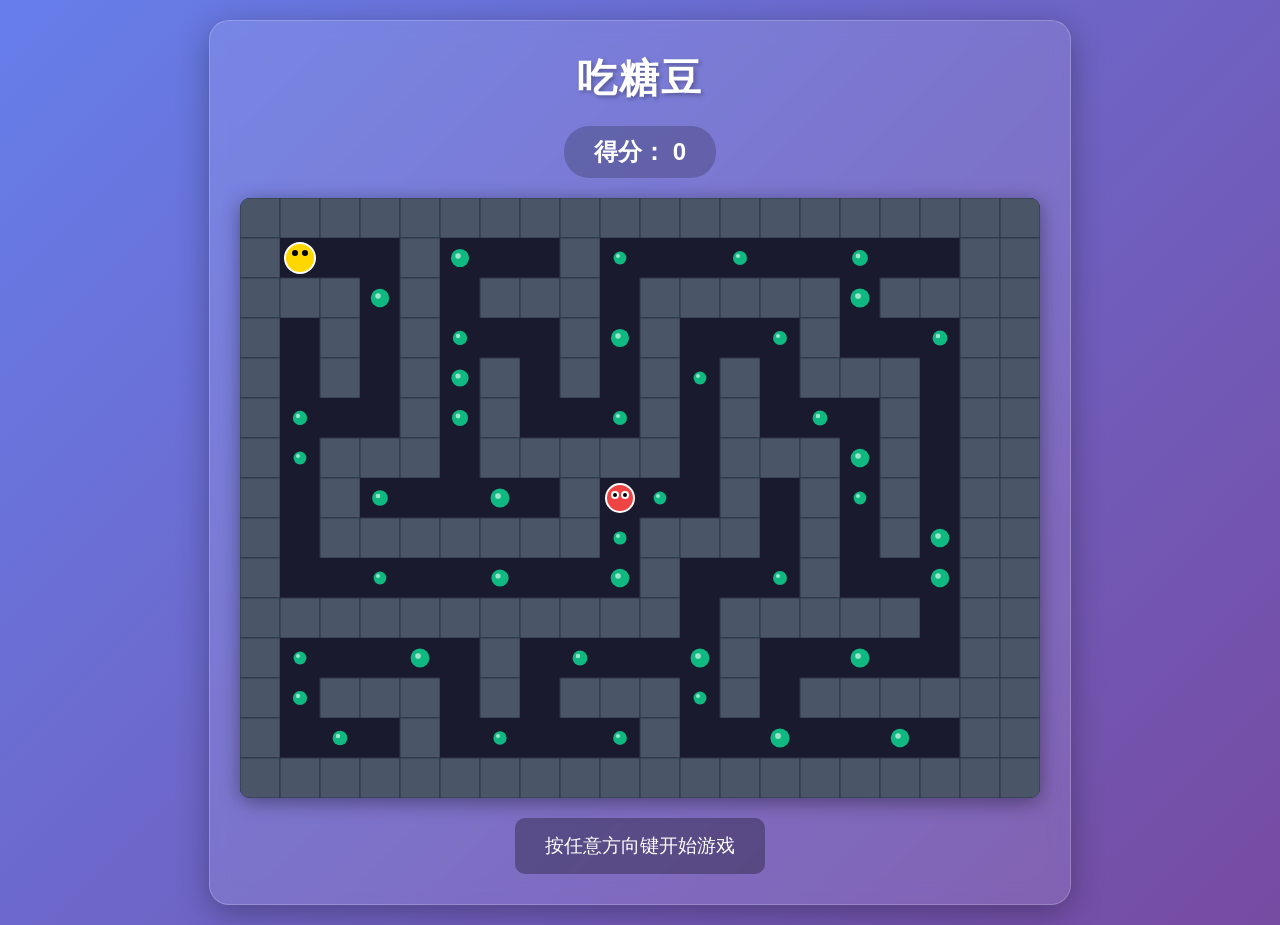
<file: index.html>
<!DOCTYPE html>
<html lang="zh-CN">
<head>
    <meta charset="UTF-8">
    <meta name="viewport" content="width=device-width, initial-scale=1.0">
    <title>吃糖豆 - 休闲小游戏</title>
    <link rel="stylesheet" href="style.css">
</head>
<body>
    <div class="game-container">
        <h1 class="game-title">吃糖豆</h1>
        <div class="score-board">
            <span>得分：</span>
            <span id="score">0</span>
        </div>
        <canvas id="gameCanvas"></canvas>
        <div class="game-message" id="gameMessage">按任意方向键开始游戏</div>
    </div>
    <script src="game.js"></script>
</body>
</html>
</file>
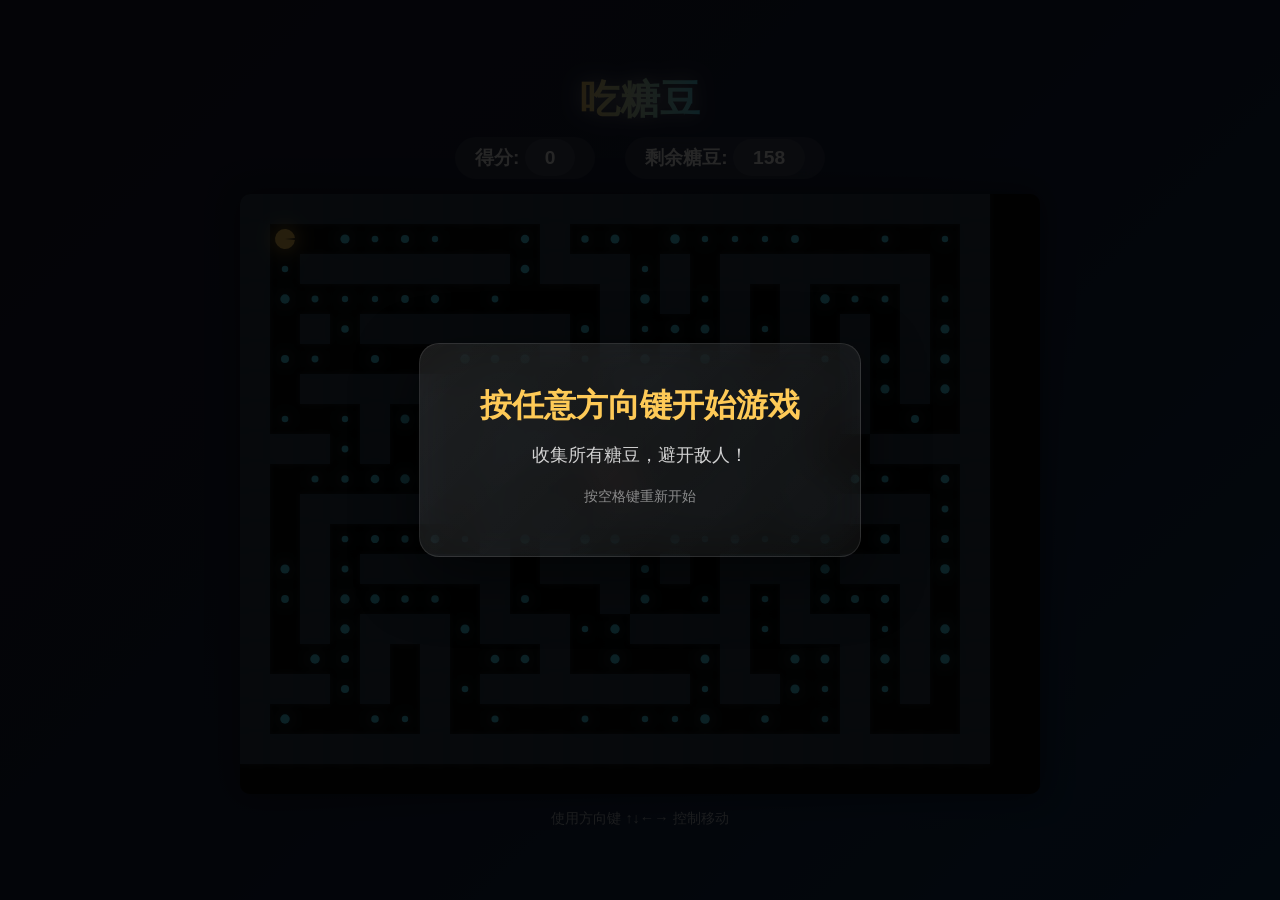
<file: pacman-game/index.html>
<!DOCTYPE html>
<html lang="zh-CN">
<head>
    <meta charset="UTF-8">
    <meta name="viewport" content="width=device-width, initial-scale=1.0">
    <title>吃糖豆小游戏</title>
    <link rel="stylesheet" href="style.css">
</head>
<body>
    <div class="game-container">
        <div class="game-header">
            <h1>吃糖豆</h1>
            <div class="score-board">
                <span>得分: <span id="score">0</span></span>
                <span>剩余糖豆: <span id="remaining">0</span></span>
            </div>
        </div>
        <canvas id="gameCanvas"></canvas>
        <div class="game-info">
            <p>使用方向键 ↑↓←→ 控制移动</p>
        </div>
    </div>
    
    <!-- 游戏状态遮罩层 -->
    <div id="gameOverlay" class="overlay">
        <div class="overlay-content">
            <h2 id="overlayTitle">按任意方向键开始游戏</h2>
            <p id="overlayMessage">收集所有糖豆，避开敌人！</p>
            <p id="overlayHint" class="hint">按空格键重新开始</p>
        </div>
    </div>

    <script src="game.js"></script>
</body>
</html>
</file>
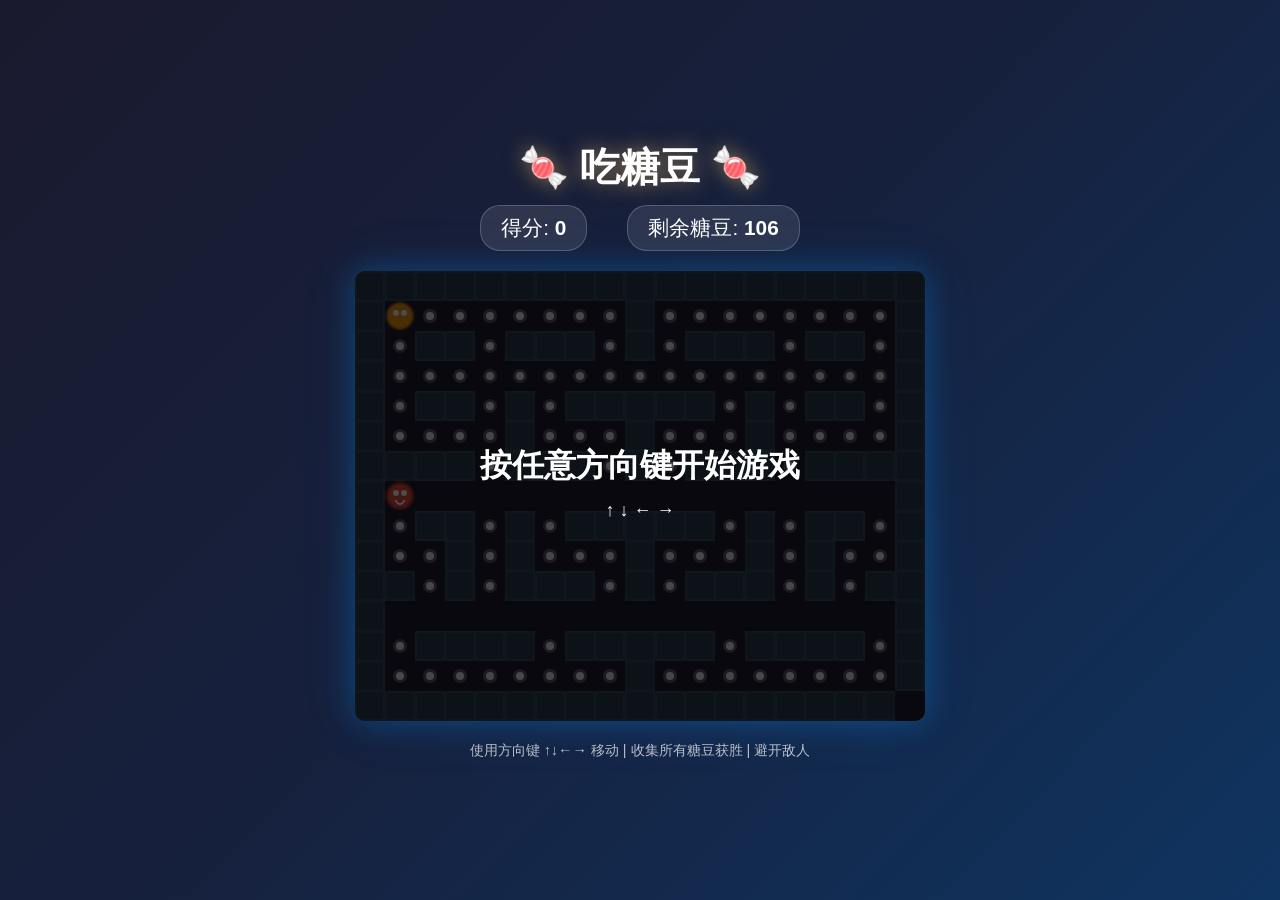
<file: game.html>
<!DOCTYPE html>
<html lang="zh-CN">
<head>
    <meta charset="UTF-8">
    <meta name="viewport" content="width=device-width, initial-scale=1.0">
    <title>吃糖豆小游戏</title>
    <style>
        * {
            margin: 0;
            padding: 0;
            box-sizing: border-box;
        }
        body {
            display: flex;
            justify-content: center;
            align-items: center;
            min-height: 100vh;
            background: linear-gradient(135deg, #1a1a2e 0%, #16213e 50%, #0f3460 100%);
            font-family: 'Segoe UI', Tahoma, Geneva, Verdana, sans-serif;
        }
        .game-container {
            display: flex;
            flex-direction: column;
            align-items: center;
            gap: 20px;
        }
        .header {
            text-align: center;
            color: #fff;
        }
        .header h1 {
            font-size: 2.5rem;
            margin-bottom: 10px;
            text-shadow: 0 0 20px rgba(255, 200, 100, 0.5);
        }
        .score-board {
            display: flex;
            gap: 40px;
            font-size: 1.3rem;
        }
        .score-board span {
            background: rgba(255, 255, 255, 0.1);
            padding: 8px 20px;
            border-radius: 20px;
            border: 1px solid rgba(255, 255, 255, 0.2);
        }
        #gameCanvas {
            border-radius: 10px;
            box-shadow: 0 0 30px rgba(0, 150, 255, 0.3), 
                        0 0 60px rgba(0, 150, 255, 0.1);
        }
        .instructions {
            color: rgba(255, 255, 255, 0.7);
            font-size: 0.9rem;
            text-align: center;
        }
    </style>
</head>
<body>
    <div class="game-container">
        <div class="header">
            <h1>🍬 吃糖豆 🍬</h1>
            <div class="score-board">
                <span>得分: <strong id="score">0</strong></span>
                <span>剩余糖豆: <strong id="remaining">0</strong></span>
            </div>
        </div>
        <canvas id="gameCanvas"></canvas>
        <div class="instructions">
            <p>使用方向键 ↑↓←→ 移动 | 收集所有糖豆获胜 | 避开敌人</p>
        </div>
    </div>

    <script>
        // ==================== 游戏配置 ====================
        const CONFIG = {
            CELL_SIZE: 30,
            PLAYER_SPEED: 2,
            ENEMY_SPEED: 1.5,
            PLAYER_RADIUS: 12,
            ENEMY_RADIUS: 12,
            DOT_RADIUS: 4,
            COLORS: {
                WALL: '#2c3e50',
                WALL_BORDER: '#34495e',
                PATH: '#1a1a2e',
                PLAYER: '#f39c12',
                PLAYER_BORDER: '#e67e22',
                ENEMY: '#e74c3c',
                ENEMY_BORDER: '#c0392b',
                DOT: '#ecf0f1',
                DOT_GLOW: 'rgba(236, 240, 241, 0.3)'
            }
        };

        // ==================== 迷宫地图数据 ====================
        // 0 = 通道, 1 = 墙体
        const MAZE_TEMPLATE = [
            [1,1,1,1,1,1,1,1,1,1,1,1,1,1,1,1,1,1,1],
            [1,0,0,0,0,0,0,0,0,1,0,0,0,0,0,0,0,0,1],
            [1,0,1,1,0,1,1,1,0,1,0,1,1,1,0,1,1,0,1],
            [1,0,0,0,0,0,0,0,0,0,0,0,0,0,0,0,0,0,1],
            [1,0,1,1,0,1,0,1,1,1,1,1,0,1,0,1,1,0,1],
            [1,0,0,0,0,1,0,0,0,1,0,0,0,1,0,0,0,0,1],
            [1,1,1,1,0,1,1,1,0,1,0,1,1,1,0,1,1,1,1],
            [1,0,0,0,0,0,0,0,0,0,0,0,0,0,0,0,0,0,1],
            [1,0,1,1,0,1,0,1,1,1,1,1,0,1,0,1,1,0,1],
            [1,0,0,1,0,1,0,0,0,1,0,0,0,1,0,1,0,0,1],
            [1,1,0,1,0,1,1,1,0,1,0,1,1,1,0,1,0,1,1],
            [1,0,0,0,0,0,0,0,0,0,0,0,0,0,0,0,0,0,1],
            [1,0,1,1,1,1,0,1,1,1,1,1,0,1,1,1,1,0,1],
            [1,0,0,0,0,0,0,0,0,1,0,0,0,0,0,0,0,0,1],
            [1,1,1,1,1,1,1,1,1,1,1,1,1,1,1,1,1,1]
        ];

        // ==================== 游戏状态 ====================
        const GameState = {
            WAITING: 'waiting',
            PLAYING: 'playing',
            WIN: 'win',
            GAME_OVER: 'game_over'
        };

        // ==================== 游戏类 ====================
        class Game {
            constructor() {
                this.canvas = document.getElementById('gameCanvas');
                this.ctx = this.canvas.getContext('2d');
                this.scoreElement = document.getElementById('score');
                this.remainingElement = document.getElementById('remaining');
                
                this.maze = [];
                this.dots = [];
                this.score = 0;
                this.state = GameState.WAITING;
                
                this.initCanvas();
                this.initMaze();
                this.initPlayer();
                this.initEnemy();
                this.initDots();
                
                this.setupControls();
                this.gameLoop();
            }

            // 初始化画布尺寸
            initCanvas() {
                this.cols = MAZE_TEMPLATE[0].length;
                this.rows = MAZE_TEMPLATE.length;
                this.canvas.width = this.cols * CONFIG.CELL_SIZE;
                this.canvas.height = this.rows * CONFIG.CELL_SIZE;
            }

            // 初始化迷宫
            initMaze() {
                this.maze = MAZE_TEMPLATE.map(row => [...row]);
            }

            // 初始化玩家
            initPlayer() {
                this.player = {
                    x: 1.5 * CONFIG.CELL_SIZE,
                    y: 1.5 * CONFIG.CELL_SIZE,
                    radius: CONFIG.PLAYER_RADIUS,
                    speed: CONFIG.PLAYER_SPEED,
                    dx: 0,
                    dy: 0,
                    nextDx: 0,
                    nextDy: 0
                };
            }

            // 初始化敌人
            initEnemy() {
                this.enemy = {
                    x: 1.5 * CONFIG.CELL_SIZE,
                    y: 7.5 * CONFIG.CELL_SIZE,
                    radius: CONFIG.ENEMY_RADIUS,
                    speed: CONFIG.ENEMY_SPEED,
                    patrolPath: this.generatePatrolPath(),
                    currentPathIndex: 0,
                    direction: 1
                };
            }

            // 生成敌人巡逻路径（沿着迷宫外圈通道）
            generatePatrolPath() {
                return [
                    { x: 1.5 * CONFIG.CELL_SIZE, y: 7.5 * CONFIG.CELL_SIZE },
                    { x: 17.5 * CONFIG.CELL_SIZE, y: 7.5 * CONFIG.CELL_SIZE },
                    { x: 17.5 * CONFIG.CELL_SIZE, y: 11.5 * CONFIG.CELL_SIZE },
                    { x: 1.5 * CONFIG.CELL_SIZE, y: 11.5 * CONFIG.CELL_SIZE }
                ];
            }

            // 初始化糖豆
            initDots() {
                this.dots = [];
                for (let row = 0; row < this.rows; row++) {
                    for (let col = 0; col < this.cols; col++) {
                        if (this.maze[row][col] === 0) {
                            const isPlayerStart = (row === 1 && col === 1);
                            const isEnemyPath = (row === 7 || row === 11) && col >= 1 && col <= 17;
                            
                            if (!isPlayerStart && !isEnemyPath) {
                                this.dots.push({
                                    x: (col + 0.5) * CONFIG.CELL_SIZE,
                                    y: (row + 0.5) * CONFIG.CELL_SIZE,
                                    radius: CONFIG.DOT_RADIUS,
                                    collected: false
                                });
                            }
                        }
                    }
                }
                this.updateRemaining();
            }

            // 设置键盘控制
            setupControls() {
                document.addEventListener('keydown', (e) => {
                    if (this.state === GameState.WAITING) {
                        if (['ArrowUp', 'ArrowDown', 'ArrowLeft', 'ArrowRight'].includes(e.key)) {
                            this.state = GameState.PLAYING;
                        }
                    }
                    
                    if (this.state === GameState.PLAYING) {
                        switch(e.key) {
                            case 'ArrowUp':
                                this.player.nextDx = 0;
                                this.player.nextDy = -1;
                                e.preventDefault();
                                break;
                            case 'ArrowDown':
                                this.player.nextDx = 0;
                                this.player.nextDy = 1;
                                e.preventDefault();
                                break;
                            case 'ArrowLeft':
                                this.player.nextDx = -1;
                                this.player.nextDy = 0;
                                e.preventDefault();
                                break;
                            case 'ArrowRight':
                                this.player.nextDx = 1;
                                this.player.nextDy = 0;
                                e.preventDefault();
                                break;
                        }
                    }
                    
                    if (this.state === GameState.GAME_OVER || this.state === GameState.WIN) {
                        if (e.key === ' ') {
                            this.restart();
                            e.preventDefault();
                        }
                    }
                });
            }

            // 重启游戏
            restart() {
                this.score = 0;
                this.state = GameState.WAITING;
                this.initPlayer();
                this.initEnemy();
                this.initDots();
                this.scoreElement.textContent = '0';
            }

            // 更新剩余糖豆数
            updateRemaining() {
                const remaining = this.dots.filter(d => !d.collected).length;
                this.remainingElement.textContent = remaining;
            }

            // 碰撞检测：圆形与墙体
            canMove(x, y, radius) {
                const left = x - radius;
                const right = x + radius;
                const top = y - radius;
                const bottom = y + radius;
                
                const corners = [
                    { col: Math.floor(left / CONFIG.CELL_SIZE), row: Math.floor(top / CONFIG.CELL_SIZE) },
                    { col: Math.floor(right / CONFIG.CELL_SIZE), row: Math.floor(top / CONFIG.CELL_SIZE) },
                    { col: Math.floor(left / CONFIG.CELL_SIZE), row: Math.floor(bottom / CONFIG.CELL_SIZE) },
                    { col: Math.floor(right / CONFIG.CELL_SIZE), row: Math.floor(bottom / CONFIG.CELL_SIZE) }
                ];
                
                for (const corner of corners) {
                    if (corner.row < 0 || corner.row >= this.rows || 
                        corner.col < 0 || corner.col >= this.cols) {
                        return false;
                    }
                    if (this.maze[corner.row][corner.col] === 1) {
                        return false;
                    }
                }
                return true;
            }

            // 更新玩家位置
            updatePlayer() {
                if (this.state !== GameState.PLAYING) return;
                
                const tryMove = (dx, dy) => {
                    const newX = this.player.x + dx * this.player.speed;
                    const newY = this.player.y + dy * this.player.speed;
                    return this.canMove(newX, newY, this.player.radius);
                };
                
                if (tryMove(this.player.nextDx, this.player.nextDy)) {
                    this.player.dx = this.player.nextDx;
                    this.player.dy = this.player.nextDy;
                }
                
                if (tryMove(this.player.dx, this.player.dy)) {
                    this.player.x += this.player.dx * this.player.speed;
                    this.player.y += this.player.dy * this.player.speed;
                }
            }

            // 更新敌人位置
            updateEnemy() {
                if (this.state !== GameState.PLAYING) return;
                
                const target = this.enemy.patrolPath[this.enemy.currentPathIndex];
                const dx = target.x - this.enemy.x;
                const dy = target.y - this.enemy.y;
                const distance = Math.sqrt(dx * dx + dy * dy);
                
                if (distance < this.enemy.speed) {
                    this.enemy.x = target.x;
                    this.enemy.y = target.y;
                    this.enemy.currentPathIndex = (this.enemy.currentPathIndex + 1) % this.enemy.patrolPath.length;
                } else {
                    this.enemy.x += (dx / distance) * this.enemy.speed;
                    this.enemy.y += (dy / distance) * this.enemy.speed;
                }
            }

            // 检测糖豆收集
            checkDotCollection() {
                if (this.state !== GameState.PLAYING) return;
                
                for (const dot of this.dots) {
                    if (dot.collected) continue;
                    
                    const dx = this.player.x - dot.x;
                    const dy = this.player.y - dot.y;
                    const distance = Math.sqrt(dx * dx + dy * dy);
                    
                    if (distance < this.player.radius + dot.radius) {
                        dot.collected = true;
                        this.score++;
                        this.scoreElement.textContent = this.score;
                        this.updateRemaining();
                        
                        if (this.dots.every(d => d.collected)) {
                            this.state = GameState.WIN;
                        }
                    }
                }
            }

            // 检测敌人碰撞
            checkEnemyCollision() {
                if (this.state !== GameState.PLAYING) return;
                
                const dx = this.player.x - this.enemy.x;
                const dy = this.player.y - this.enemy.y;
                const distance = Math.sqrt(dx * dx + dy * dy);
                
                if (distance < this.player.radius + this.enemy.radius) {
                    this.state = GameState.GAME_OVER;
                }
            }

            // 绘制迷宫
            drawMaze() {
                for (let row = 0; row < this.rows; row++) {
                    for (let col = 0; col < this.cols; col++) {
                        const x = col * CONFIG.CELL_SIZE;
                        const y = row * CONFIG.CELL_SIZE;
                        
                        if (this.maze[row][col] === 1) {
                            this.ctx.fillStyle = CONFIG.COLORS.WALL;
                            this.ctx.fillRect(x, y, CONFIG.CELL_SIZE, CONFIG.CELL_SIZE);
                            
                            this.ctx.strokeStyle = CONFIG.COLORS.WALL_BORDER;
                            this.ctx.lineWidth = 2;
                            this.ctx.strokeRect(x + 1, y + 1, CONFIG.CELL_SIZE - 2, CONFIG.CELL_SIZE - 2);
                        } else {
                            this.ctx.fillStyle = CONFIG.COLORS.PATH;
                            this.ctx.fillRect(x, y, CONFIG.CELL_SIZE, CONFIG.CELL_SIZE);
                        }
                    }
                }
            }

            // 绘制糖豆
            drawDots() {
                for (const dot of this.dots) {
                    if (dot.collected) continue;
                    
                    this.ctx.beginPath();
                    this.ctx.arc(dot.x, dot.y, dot.radius + 3, 0, Math.PI * 2);
                    this.ctx.fillStyle = CONFIG.COLORS.DOT_GLOW;
                    this.ctx.fill();
                    
                    this.ctx.beginPath();
                    this.ctx.arc(dot.x, dot.y, dot.radius, 0, Math.PI * 2);
                    this.ctx.fillStyle = CONFIG.COLORS.DOT;
                    this.ctx.fill();
                }
            }

            // 绘制玩家
            drawPlayer() {
                this.ctx.beginPath();
                this.ctx.arc(this.player.x, this.player.y, this.player.radius + 3, 0, Math.PI * 2);
                this.ctx.fillStyle = 'rgba(243, 156, 18, 0.3)';
                this.ctx.fill();
                
                this.ctx.beginPath();
                this.ctx.arc(this.player.x, this.player.y, this.player.radius, 0, Math.PI * 2);
                this.ctx.fillStyle = CONFIG.COLORS.PLAYER;
                this.ctx.fill();
                this.ctx.strokeStyle = CONFIG.COLORS.PLAYER_BORDER;
                this.ctx.lineWidth = 2;
                this.ctx.stroke();
                
                this.ctx.beginPath();
                this.ctx.arc(this.player.x - 4, this.player.y - 3, 3, 0, Math.PI * 2);
                this.ctx.arc(this.player.x + 4, this.player.y - 3, 3, 0, Math.PI * 2);
                this.ctx.fillStyle = '#fff';
                this.ctx.fill();
            }

            // 绘制敌人
            drawEnemy() {
                this.ctx.beginPath();
                this.ctx.arc(this.enemy.x, this.enemy.y, this.enemy.radius + 3, 0, Math.PI * 2);
                this.ctx.fillStyle = 'rgba(231, 76, 60, 0.3)';
                this.ctx.fill();
                
                this.ctx.beginPath();
                this.ctx.arc(this.enemy.x, this.enemy.y, this.enemy.radius, 0, Math.PI * 2);
                this.ctx.fillStyle = CONFIG.COLORS.ENEMY;
                this.ctx.fill();
                this.ctx.strokeStyle = CONFIG.COLORS.ENEMY_BORDER;
                this.ctx.lineWidth = 2;
                this.ctx.stroke();
                
                this.ctx.beginPath();
                this.ctx.arc(this.enemy.x - 4, this.enemy.y - 3, 3, 0, Math.PI * 2);
                this.ctx.arc(this.enemy.x + 4, this.enemy.y - 3, 3, 0, Math.PI * 2);
                this.ctx.fillStyle = '#fff';
                this.ctx.fill();
                
                this.ctx.beginPath();
                this.ctx.arc(this.enemy.x, this.enemy.y + 4, 4, 0, Math.PI);
                this.ctx.strokeStyle = '#fff';
                this.ctx.lineWidth = 2;
                this.ctx.stroke();
            }

            // 绘制游戏状态提示
            drawGameState() {
                if (this.state === GameState.WAITING) {
                    this.drawOverlay('按任意方向键开始游戏', '↑ ↓ ← →');
                } else if (this.state === GameState.GAME_OVER) {
                    this.drawOverlay('游戏结束', `最终得分: ${this.score}\n按空格键重新开始`);
                } else if (this.state === GameState.WIN) {
                    this.drawOverlay('恭喜胜利！', `最终得分: ${this.score}\n按空格键重新开始`);
                }
            }

            // 绘制遮罩层
            drawOverlay(title, subtitle) {
                this.ctx.fillStyle = 'rgba(0, 0, 0, 0.7)';
                this.ctx.fillRect(0, 0, this.canvas.width, this.canvas.height);
                
                this.ctx.fillStyle = '#fff';
                this.ctx.font = 'bold 32px Arial';
                this.ctx.textAlign = 'center';
                this.ctx.fillText(title, this.canvas.width / 2, this.canvas.height / 2 - 20);
                
                this.ctx.font = '18px Arial';
                const lines = subtitle.split('\n');
                lines.forEach((line, index) => {
                    this.ctx.fillText(line, this.canvas.width / 2, this.canvas.height / 2 + 20 + index * 25);
                });
            }

            // 游戏主循环
            gameLoop() {
                this.ctx.clearRect(0, 0, this.canvas.width, this.canvas.height);
                
                this.drawMaze();
                this.drawDots();
                this.drawPlayer();
                this.drawEnemy();
                
                this.updatePlayer();
                this.updateEnemy();
                this.checkDotCollection();
                this.checkEnemyCollision();
                
                this.drawGameState();
                
                requestAnimationFrame(() => this.gameLoop());
            }
        }

        // 启动游戏
        window.onload = () => {
            new Game();
        };
    </script>
</body>
</html>
</file>
<file: style.css>
* {
    margin: 0;
    padding: 0;
    box-sizing: border-box;
}

body {
    font-family: 'Segoe UI', Tahoma, Geneva, Verdana, sans-serif;
    background: linear-gradient(135deg, #667eea 0%, #764ba2 100%);
    min-height: 100vh;
    display: flex;
    justify-content: center;
    align-items: center;
    padding: 20px;
}

.game-container {
    text-align: center;
    background: rgba(255, 255, 255, 0.1);
    backdrop-filter: blur(10px);
    border-radius: 20px;
    padding: 30px;
    box-shadow: 0 8px 32px rgba(0, 0, 0, 0.3);
    border: 1px solid rgba(255, 255, 255, 0.2);
}

.game-title {
    color: #fff;
    font-size: 2.5rem;
    margin-bottom: 20px;
    text-shadow: 2px 2px 4px rgba(0, 0, 0, 0.3);
    letter-spacing: 2px;
}

.score-board {
    color: #fff;
    font-size: 1.5rem;
    margin-bottom: 20px;
    font-weight: bold;
    background: rgba(0, 0, 0, 0.2);
    padding: 10px 30px;
    border-radius: 25px;
    display: inline-block;
}

#gameCanvas {
    border-radius: 10px;
    box-shadow: 0 4px 20px rgba(0, 0, 0, 0.4);
    background: #1a1a2e;
    display: block;
    margin: 0 auto;
}

.game-message {
    color: #fff;
    font-size: 1.2rem;
    margin-top: 20px;
    padding: 15px 30px;
    background: rgba(0, 0, 0, 0.3);
    border-radius: 10px;
    display: inline-block;
    transition: all 0.3s ease;
}

.game-message.highlight {
    background: rgba(255, 215, 0, 0.3);
    animation: pulse 1s infinite;
}

@keyframes pulse {
    0%, 100% {
        transform: scale(1);
    }
    50% {
        transform: scale(1.05);
    }
}

@media (max-width: 768px) {
    .game-title {
        font-size: 2rem;
    }
    
    .score-board {
        font-size: 1.2rem;
    }
    
    .game-message {
        font-size: 1rem;
    }
}
</file>
<file: pacman-game/style.css>
* {
    margin: 0;
    padding: 0;
    box-sizing: border-box;
}

body {
    font-family: 'Segoe UI', Tahoma, Geneva, Verdana, sans-serif;
    background: linear-gradient(135deg, #1a1a2e 0%, #16213e 50%, #0f3460 100%);
    min-height: 100vh;
    display: flex;
    justify-content: center;
    align-items: center;
    overflow: hidden;
}

.game-container {
    display: flex;
    flex-direction: column;
    align-items: center;
    gap: 15px;
    padding: 20px;
}

.game-header {
    text-align: center;
    color: #fff;
}

.game-header h1 {
    font-size: 2.5rem;
    margin-bottom: 10px;
    text-shadow: 0 0 20px rgba(255, 255, 255, 0.5);
    background: linear-gradient(90deg, #ff6b6b, #feca57, #48dbfb, #ff9ff3);
    -webkit-background-clip: text;
    -webkit-text-fill-color: transparent;
    background-clip: text;
}

.score-board {
    display: flex;
    gap: 30px;
    font-size: 1.2rem;
    font-weight: bold;
}

.score-board span {
    background: rgba(255, 255, 255, 0.1);
    padding: 8px 20px;
    border-radius: 25px;
    backdrop-filter: blur(10px);
}

#gameCanvas {
    border-radius: 10px;
    box-shadow: 0 0 30px rgba(0, 0, 0, 0.5);
    background: #0a0a0a;
}

.game-info {
    color: rgba(255, 255, 255, 0.7);
    font-size: 0.9rem;
}

/* 遮罩层样式 */
.overlay {
    position: fixed;
    top: 0;
    left: 0;
    width: 100%;
    height: 100%;
    background: rgba(0, 0, 0, 0.85);
    display: flex;
    justify-content: center;
    align-items: center;
    z-index: 1000;
    transition: opacity 0.3s ease;
}

.overlay.hidden {
    opacity: 0;
    pointer-events: none;
}

.overlay-content {
    text-align: center;
    color: #fff;
    padding: 40px 60px;
    background: linear-gradient(135deg, rgba(255, 255, 255, 0.1), rgba(255, 255, 255, 0.05));
    border-radius: 20px;
    backdrop-filter: blur(20px);
    border: 1px solid rgba(255, 255, 255, 0.1);
    box-shadow: 0 20px 60px rgba(0, 0, 0, 0.5);
    animation: pulse 2s ease-in-out infinite;
}

@keyframes pulse {
    0%, 100% { transform: scale(1); }
    50% { transform: scale(1.02); }
}

.overlay-content h2 {
    font-size: 2rem;
    margin-bottom: 15px;
    color: #feca57;
}

.overlay-content p {
    font-size: 1.1rem;
    margin-bottom: 10px;
    color: rgba(255, 255, 255, 0.8);
}

.overlay-content .hint {
    font-size: 0.9rem;
    color: rgba(255, 255, 255, 0.5);
    margin-top: 20px;
}

/* 游戏结束状态 */
.overlay.game-over .overlay-content h2 {
    color: #ff6b6b;
}

.overlay.victory .overlay-content h2 {
    color: #1dd1a1;
}

/* 响应式适配 */
@media (max-width: 768px) {
    .game-header h1 {
        font-size: 1.8rem;
    }
    
    .score-board {
        flex-direction: column;
        gap: 10px;
    }
    
    .overlay-content {
        padding: 30px 40px;
        margin: 20px;
    }
    
    .overlay-content h2 {
        font-size: 1.5rem;
    }
}
</file>
